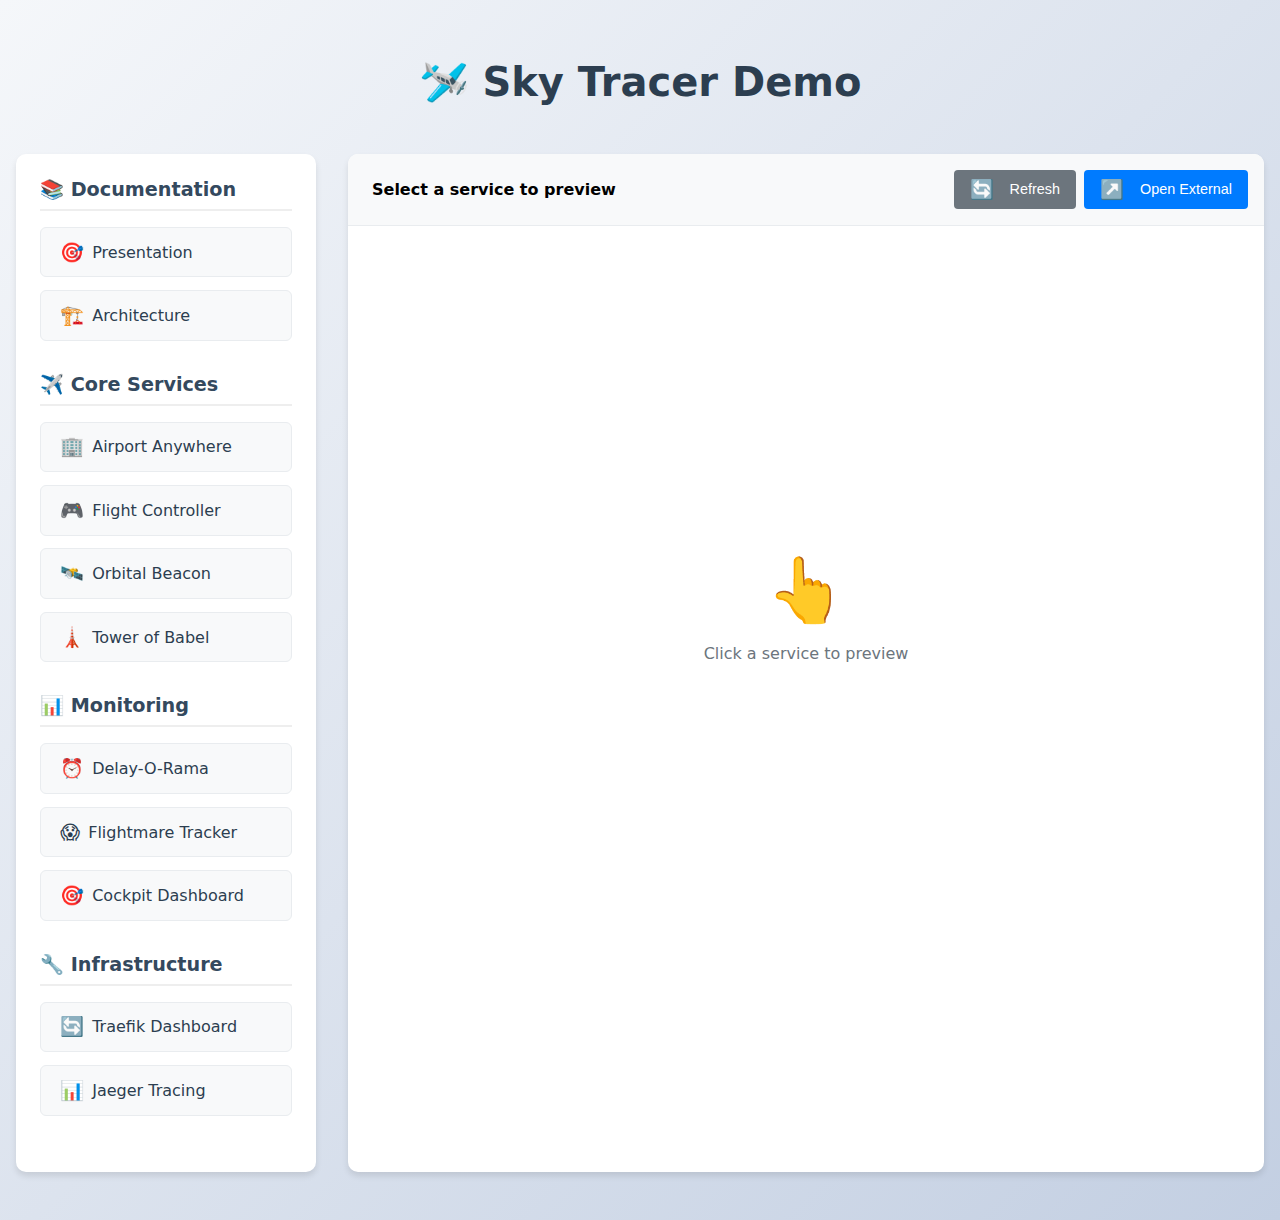
<file: assets/index/index.html>
<!doctype html>
<html>
    <head>
        <meta charset="utf-8" />
        <title>🛩️ Sky Tracer Demo Services</title>
        <style>
            body {
                font-family:
                    system-ui,
                    -apple-system,
                    sans-serif;
                margin: 0;
                min-height: 100vh;
                display: flex;
                flex-direction: column;
                align-items: center;
                background: linear-gradient(135deg, #f5f7fa 0%, #c3cfe2 100%);
            }

            .container {
                width: 100%;
                padding: 2rem;
            }

            h1 {
                text-align: center;
                color: #2c3e50;
                font-size: 2.5rem;
                margin-bottom: 2rem;
            }

            .services-grid {
                display: grid;
                grid-template-columns: 300px 1fr;
                gap: 2rem;
                padding: 1rem;
            }

            .service-categories {
                background: white;
                padding: 1.5rem;
                border-radius: 10px;
                box-shadow: 0 4px 6px rgba(0, 0, 0, 0.1);
            }

            .service-category {
                margin-bottom: 2rem;
            }

            .service-category h2 {
                color: #34495e;
                margin-top: 0;
                font-size: 1.2rem;
                border-bottom: 2px solid #eee;
                padding-bottom: 0.5rem;
            }

            ul {
                list-style: none;
                padding: 0;
                margin: 0;
            }

            li {
                margin: 0.8rem 0;
            }

            .service-link {
                display: flex;
                align-items: center;
                padding: 0.8rem 1.2rem;
                background-color: #f8f9fa;
                color: #2c3e50;
                text-decoration: none;
                border-radius: 6px;
                transition: all 0.3s ease;
                border: 1px solid #e9ecef;
                cursor: pointer;
            }

            .service-link:hover {
                background-color: #e9ecef;
                transform: translateY(-2px);
                box-shadow: 0 2px 4px rgba(0, 0, 0, 0.1);
            }

            .emoji {
                margin-right: 0.5rem;
                font-size: 1.2rem;
            }

            .preview-container {
                background: white;
                border-radius: 10px;
                box-shadow: 0 4px 6px rgba(0, 0, 0, 0.1);
                overflow: hidden;
                position: relative;
            }

            .preview-header {
                padding: 1rem;
                background: #f8f9fa;
                border-bottom: 1px solid #e9ecef;
                display: flex;
                justify-content: space-between;
                align-items: center;
            }

            .preview-title {
                font-weight: bold;
                display: flex;
                align-items: center;
                gap: 0.5rem;
            }

            .preview-actions {
                display: flex;
                gap: 0.5rem;
            }

            .preview-button {
                padding: 0.5rem 1rem;
                border: none;
                border-radius: 4px;
                cursor: pointer;
                display: flex;
                align-items: center;
                gap: 0.5rem;
                font-size: 0.9rem;
            }

            .open-external {
                background-color: #007bff;
                color: white;
            }

            .refresh-preview {
                background-color: #6c757d;
                color: white;
            }

            .preview-frame {
                width: 100%;
                height: calc(100vh - 200px);
                border: none;
                background: white;
                transition: opacity 0.3s ease;
            }

            .no-preview {
                display: flex;
                flex-direction: column;
                align-items: center;
                justify-content: center;
                height: calc(100vh - 200px);
                color: #6c757d;
                text-align: center;
                padding: 2rem;
            }

            .no-preview button {
                margin-top: 1rem;
            }

            .no-preview-emoji {
                font-size: 4rem;
                margin-bottom: 1rem;
                animation: pulse 2s infinite;
            }

            @keyframes pulse {
                0% {
                    transform: scale(1);
                }
                50% {
                    transform: scale(1.1);
                }
                100% {
                    transform: scale(1);
                }
            }
        </style>
    </head>
    <body>
        <div class="container">
            <h1>🛩️ Sky Tracer Demo</h1>

            <div class="services-grid">
                <div class="service-categories">
                    <div class="service-category">
                        <h2>📚 Documentation</h2>
                        <ul>
                            <li>
                                <div
                                    class="service-link"
                                    onclick="showPreview('/presentation/', '🎯 Presentation')"
                                >
                                    <span class="emoji">🎯</span>Presentation
                                </div>
                            </li>
                            <li>
                                <div
                                    class="service-link"
                                    onclick="showPreview('http://localhost:8082/workspace/diagrams', '🏗️ Architecture')"
                                >
                                    <span class="emoji">🏗️</span>Architecture
                                </div>
                            </li>
                        </ul>
                    </div>

                    <div class="service-category">
                        <h2>✈️ Core Services</h2>
                        <ul>
                            <li>
                                <div
                                    class="service-link"
                                    onclick="showPreview('/airports', '🏢 Airport Anywhere')"
                                >
                                    <span class="emoji">🏢</span>Airport
                                    Anywhere
                                </div>
                            </li>
                            <li>
                                <div
                                    class="service-link"
                                    onclick="showPreview('/flights', '🎮 Flight Controller')"
                                >
                                    <span class="emoji">🎮</span>Flight
                                    Controller
                                </div>
                            </li>
                            <li>
                                <div
                                    class="service-link"
                                    onclick="showPreview('/satellites', '🛰️ Orbital Beacon')"
                                >
                                    <span class="emoji">🛰️</span>Orbital Beacon
                                </div>
                            </li>
                            <li>
                                <div
                                    class="service-link"
                                    onclick="showPreview('/api/babel/docs', '🗼 Tower of Babel')"
                                >
                                    <span class="emoji">🗼</span>Tower of Babel
                                </div>
                            </li>
                        </ul>
                    </div>

                    <div class="service-category">
                        <h2>📊 Monitoring</h2>
                        <ul>
                            <li>
                                <div
                                    class="service-link"
                                    onclick="showPreview('/delays/FRA', '⏰ Delay-O-Rama')"
                                >
                                    <span class="emoji">⏰</span>Delay-O-Rama
                                </div>
                            </li>
                            <li>
                                <div
                                    class="service-link"
                                    onclick="showPreview('/flightmare/', '😱 Flightmare')"
                                >
                                    <span class="emoji">😱</span>Flightmare
                                    Tracker
                                </div>
                            </li>
                            <li>
                                <div
                                    class="service-link"
                                    onclick="showPreview('/cockpit/', '🎯 Cockpit')"
                                >
                                    <span class="emoji">🎯</span>Cockpit
                                    Dashboard
                                </div>
                            </li>
                        </ul>
                    </div>

                    <div class="service-category">
                        <h2>🔧 Infrastructure</h2>
                        <ul>
                            <li>
                                <div
                                    class="service-link"
                                    onclick="showPreview('//localhost:8080', '🔄 Traefik')"
                                >
                                    <span class="emoji">🔄</span>Traefik
                                    Dashboard
                                </div>
                            </li>
                            <li>
                                <div
                                    class="service-link"
                                    onclick="showPreview('//localhost:16686', '📊 Jaeger')"
                                >
                                    <span class="emoji">📊</span>Jaeger Tracing
                                </div>
                            </li>
                        </ul>
                    </div>
                </div>

                <div class="preview-container">
                    <div class="preview-header">
                        <div class="preview-title">
                            <span id="preview-emoji"></span>
                            <span id="preview-title"
                                >Select a service to preview</span
                            >
                        </div>
                        <div class="preview-actions">
                            <button
                                class="preview-button refresh-preview"
                                onclick="refreshPreview()"
                            >
                                <span class="emoji">🔄</span>Refresh
                            </button>
                            <button
                                class="preview-button open-external"
                                onclick="openExternal()"
                            >
                                <span class="emoji">↗️</span>Open External
                            </button>
                        </div>
                    </div>
                    <div id="preview-content">
                        <div class="no-preview">
                            <div class="no-preview-emoji">👆</div>
                            <div>Click a service to preview</div>
                        </div>
                    </div>
                </div>
            </div>
        </div>

        <script>
            let currentUrl = "";

            function showPreview(url, title) {
                currentUrl = url;
                document.getElementById("preview-title").textContent = title;
                document.getElementById("preview-content").innerHTML = `
                <iframe
                    src="${url}"
                    class="preview-frame"
                    allow="fullscreen"
                ></iframe>
            `;
            }

            function refreshPreview() {
                if (currentUrl) {
                    showPreview(
                        currentUrl,
                        document.getElementById("preview-title").textContent,
                    );
                }
            }

            function openExternal() {
                if (currentUrl) {
                    window.open(currentUrl, "_blank");
                }
            }
        </script>
    </body>
</html>
</file>
